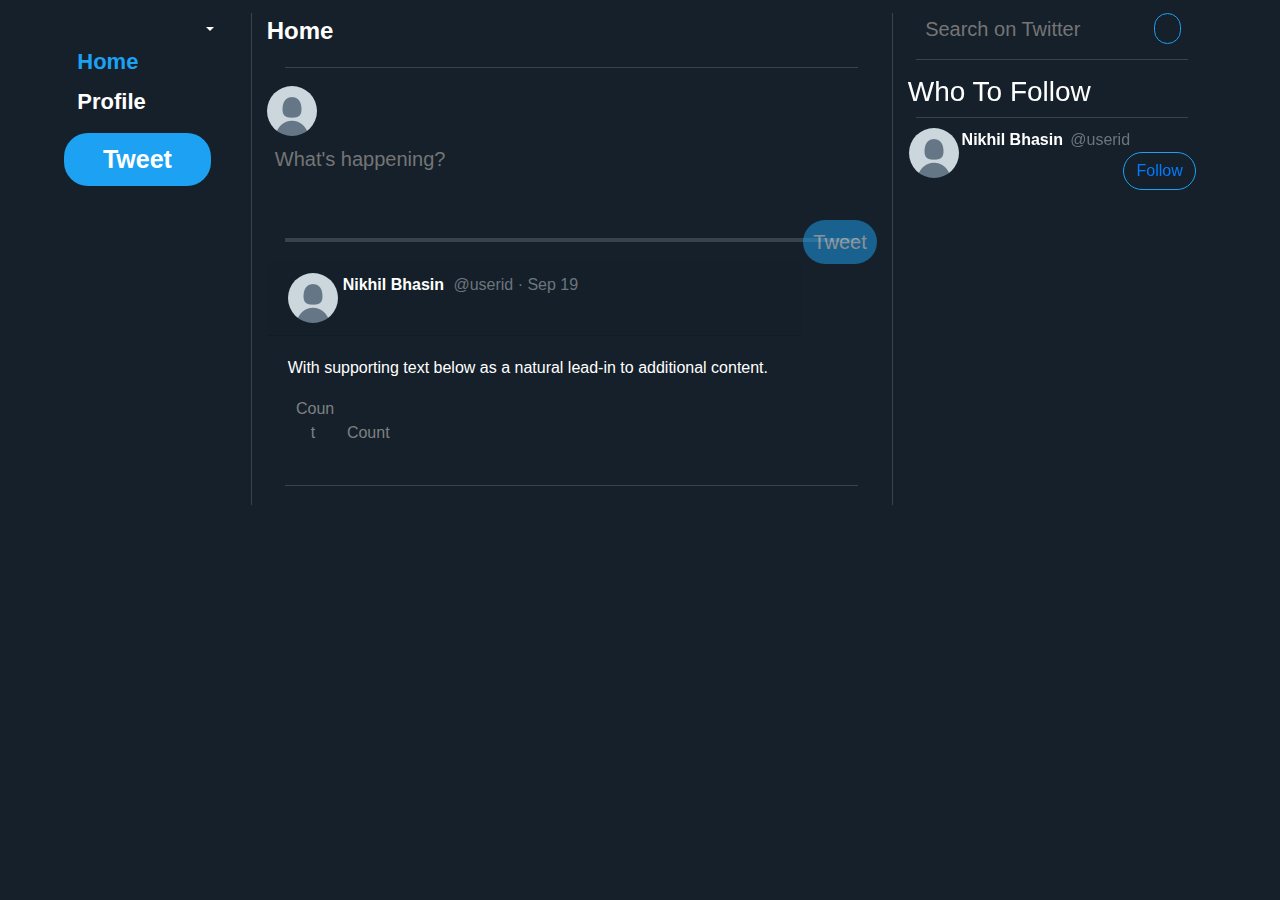
<file: index.html>
<!DOCTYPE html>
<html lang="en">
<head>
    <meta charset="UTF-8">
    <meta name="viewport" content="width=device-width, initial-scale=1.0">
    <link rel="stylesheet" href="https://use.fontawesome.com/releases/v5.14.0/css/all.css" integrity="sha384-HzLeBuhoNPvSl5KYnjx0BT+WB0QEEqLprO+NBkkk5gbc67FTaL7XIGa2w1L0Xbgc" crossorigin="anonymous">
    <link rel="stylesheet" href="https://stackpath.bootstrapcdn.com/bootstrap/4.5.2/css/bootstrap.min.css" integrity="sha384-JcKb8q3iqJ61gNV9KGb8thSsNjpSL0n8PARn9HuZOnIxN0hoP+VmmDGMN5t9UJ0Z" crossorigin="anonymous">
    <link rel="stylesheet" href="assets/css/styles.css">
    <link
    rel="stylesheet"
    href="https://cdnjs.cloudflare.com/ajax/libs/animate.css/4.1.1/animate.min.css"
  />
    <link rel="shortcut icon" href="assets/img/favicon.ico" type="image/x-icon">
    <title>  Home / Twitter </title>
</head>
<body>

    
<div class="modal fade" id="modalLoginForm" tabindex="-1" role="dialog" aria-labelledby="myModalLabel"
aria-hidden="true">
<div class="modal-dialog" role="document">
  <div class="modal-content">

    <div class="card">
        <div class="card-header">
            <button type="button" style="outline: none;" class="close" data-dismiss="modal" aria-label="Close">
                <span aria-hidden="true">  <i class="fas fa-times"></i> </span>
              </button>
            <h4 class="text-center" > Log In</h4>
        </div>
        <hr>
        <div class="card-body">

            <form action="" method="POST" >

                <input placeholder="User Name" type="text" name="userid" id="userid" class="text"  >
              <hr>
                <input placeholder="Password" type="password" name="password" id="password" class="text">
                <hr>
                <button id="submit_login" type="submit"  class="btn btn-primary btn-block "
                style=" padding:7px ;
                padding-left: 10px;
                padding-right: 10px;
                font-size: 20px;
                float: right;
                font-weight: 400;
               
                "
                    >Log In</button>

            </form>

        </div>
        

    </div>

  </div>
</div>
</div>

    <div id="box" class="container-fluid">
        <div class="row">

            

          <div class="col-md-2 col-sm-0 col-xs-0 position-static" style="
          overflow-y:hidden;
          overflow-x:hidden;
          border-right:1px solid;
          border-color:rgb(56, 68, 77) ;  "  >
           <a href="index.html">
            <i class="fab fa-twitter fa-3x low-background" 
            style="
                         margin: 10%;
                         margin-top: 0;
                         "
            ></i>

           </a>
           <div class="dropdown" style="float: right;"  >
            <button type="button" class="btn btn-secondary dropdown-toggle btn-sm " data-toggle="dropdown" aria-haspopup="true" aria-expanded="false"
        style="
        float:right;
        margin: 50%;
        margin-top: 10%;
        "
        >
        <i class="fas fa-sign-out-alt fa-2x"></i>
    </button>
        <div class="dropdown-menu">
            <!-- Dropdown menu links -->
            <a href="" style="margin: 10px;"  >  Log Out </a>
        </div>
        </div>
              
           
 

     
         
            <ul class="nav flex-column ">
                <li class="nav-item">
                   
                    <a class="nav-link active low-background hide" href="index.html"> <i class="fas fa-home" style="
                        margin: 7%;
                        "></i> 
                        Home</a>
                </li>
                <li class="nav-item">
                  <a class="nav-link low-background" href="profile.html"><i class="fas fa-user-alt" style="
                    margin: 7%;
                    
                    "  ></i>      
                    Profile</a>
                </li>
                <li class="nav-item">
                    <button type="button" class="btn btn-primary btn-lg hide " data-toggle="modal" data-target=".bd-example1-modal-md"
                    style="
                    margin: 7%;
                    "
                    >Tweet</button>


                    

<div class="modal fade bd-example1-modal-md" tabindex="-1" role="dialog" aria-labelledby="myLargeModalLabel" aria-hidden="true">
<div class="modal-dialog modal-lg">
    <div class="modal-content">
    
        <div class="card">

            <div class="card-header">
                <button type="button" style="outline: none;" class="close" data-dismiss="modal" aria-label="Close">
                    <span aria-hidden="true">  <i class="fas fa-times"></i> </span>
                    </button>
                
            <div class="card-body">
                
                
                <hr>
                <img src="assets/img/default_profile.png" alt="" style=" 
                border-radius:50px ;
                height: 50px;
                width: 50px;
                float: left;
                " >
                <form method="POST" action="">
                    <textarea
                    rows="2"
                    cols="50"
                    oninput="auto_grow_tweet(this)"
                    placeholder="What's happening?"  maxlength="250" type="text" name="tweet" id="tweet_tweet"  ></textarea>
                    
                    
                    <button id="submit_tweet" type="submit" class="btn btn-primary btn-md submit_2"
                    style=" padding:7px ;
                    padding-left: 10px;
                    padding-right: 10px;
                    font-size: 20px;
                    float: right;
                    font-weight: 400;
                    opacity: 0.5;
                    "
                        >Tweet</button>
                </form>

                
            </div>

        </div>

        


    </div>
</div>
</div>






                </li>
                
              </ul>
              
            


          </div>

          <div class="col-md-6 col-sm-6 col-xs-7" >
           <span style="font-weight: 600; font-size: 24px;"> Home </span> 
           <hr>
            <img src="assets/img/default_profile.png" alt="" style=" 
            border-radius:50px ;
            height: 50px;
            width: 50px;
            float: left;
            " >
            <form method="POST" action="">
                <textarea
                rows="2"
                cols="50"
                oninput="auto_grow(this)"
                placeholder="What's happening?"  maxlength="250" type="text" name="tweet" id="tweet"></textarea>
                
                
                <button id="submit" type="submit"  class="btn btn-primary btn-md padd"
                style=" padding:7px ;
                padding-left: 10px;
                padding-right: 10px;
                font-size: 20px;
                float: right;
                font-weight: 400;
                opacity: 0.5;
                "
                    >Tweet</button>
            </form>

           <hr style=" border: 2px solid ;
            border-color:rgb(56, 68, 77);
           " >

          <div id="tweets" >
            <div class="card">
                <div class="card-header">
                    <img src="assets/img/default_profile.png" alt="" style=" 
                    border-radius:50px ;
                    height: 50px;
                    width: 50px;
                    float: left;
                    " > 
                    <a href="" class="profile_link" style=" margin: 1%; font-weight: bold; "  >Nikhil Bhasin</a>
                    <span class=" text-muted" > @userid </span>
                    <span class=" text-muted" > &middot; Sep 19 </span>
                </div>
                <div class="card-body">
                  <p class="card-text">With supporting text below as a natural lead-in to additional content.</p>
                  
                  
                     
 
                    <button type="button"  style="border: none;" class="low-background " data-toggle="modal" data-target=".bd-example-modal-lg" > 
                        <span class="blue">
                     <span   class="comment " > <i class="far fa-comment"></i> 
                     </span>  <span class="greyish">  Count </span>
                    </span>
                    </button>

                        <div class="modal fade bd-example-modal-lg" tabindex="-1" role="dialog" aria-labelledby="myLargeModalLabel" aria-hidden="true">
                        <div class="modal-dialog modal-lg">
                            <div class="modal-content">
                            
                                <div class="card">

                                    <div class="card-header">
                                        <button type="button" style="outline: none;" class="close" data-dismiss="modal" aria-label="Close">
                                            <span aria-hidden="true">  <i class="fas fa-times"></i> </span>
                                          </button>
                                        <img src="assets/img/default_profile.png" alt="" style=" 
                                        border-radius:50px ;
                                        height: 50px;
                                        width: 50px;
                                        float: left;
                                        " > 
                                        <a href="" class="profile_link" style=" margin: 1%; font-weight: bold; "  >Nikhil Bhasin</a>
                                        <span class=" text-muted" > @userid </span>
                                        <span class=" text-muted" > &middot; Sep 19 </span>
                                    </div>
                                    <div class="card-body">
                                        
                                        <p class="card-text">With supporting text below as a natural lead-in to additional content.</p>
                                        <hr>
                                        <img src="assets/img/default_profile.png" alt="" style=" 
                                            border-radius:50px ;
                                            height: 50px;
                                            width: 50px;
                                            float: left;
                                            " >
                                            <form method="POST" action="">
                                                <textarea
                                                rows="2"
                                                cols="50"
                                                oninput="auto_grow_reply(this)"
                                                placeholder="Tweet your reply"  maxlength="250" type="text" name="reply" id="reply"></textarea>
                                                
                                                
                                                <button id="submit_reply" type="submit"  class="btn btn-primary btn-md "
                                                style=" padding:7px ;
                                                padding-left: 10px;
                                                padding-right: 10px;
                                                font-size: 20px;
                                                float: right;
                                                font-weight: 400;
                                                opacity: 0.5;
                                                "
                                                    >Reply</button>
                                            </form>

                                        
                                    </div>

                                </div>
                    
                                


                            </div>
                        </div>
                        </div>



                    
                  
                  <span class="red" >
                    <span class="heart"> <i class="fas fa-heart "></i> </span>
                  <span class="greyish2">  Count </span>

                  </span>
                </div>
              </div>      
              <hr>
             
        </div>



          </div>


          <div class="col-md-3 col-sm-4 col-xs-4 position-sticky" style="
          border-left:1px solid;
          border-color:rgb(56, 68, 77) ;  " >
           
          <!-- Search form -->
<form  method="GET" action="search.html" class="form-inline d-flex justify-content-center md-form form-sm mt-0">
    
    <input placeholder="Search on Twitter" type="text" name="query" id="query" class="query" autofocus=false autocomplete="off" >
     <button type="submit" class="btn btn-sm btn-outline-primary"  ><i class="fas fa-search" aria-hidden="true"></i></button>
  </form>
  
  <hr style="margin-top: 5%; margin-bottom: 5%;" >
  

        <div id="followers_section" class="hide" >

            <h3>Who To Follow</h3>
            <hr>
            <div class="card">
                <div class="body">
                    <img src="assets/img/default_profile.png" alt="" style=" 
                    border-radius:50px ;
                    height: 50px;
                    width: 50px;
                    float: left;
                    " > 
                    <a href="" class="profile_link" style=" margin: 1%; font-weight: bold; display: inline; "  >Nikhil Bhasin</a>
                    <span class=" text-muted" > @userid </span>
                    <button class="btn btn-outline-primary add_color "   >Follow</button>


                </div>
            </div>
            

        </div>



          </div>
        </div>
      </div>



    <script src="https://code.jquery.com/jquery-3.5.1.slim.min.js" integrity="sha384-DfXdz2htPH0lsSSs5nCTpuj/zy4C+OGpamoFVy38MVBnE+IbbVYUew+OrCXaRkfj" crossorigin="anonymous"></script>
    <script src="https://cdn.jsdelivr.net/npm/popper.js@1.16.1/dist/umd/popper.min.js" integrity="sha384-9/reFTGAW83EW2RDu2S0VKaIzap3H66lZH81PoYlFhbGU+6BZp6G7niu735Sk7lN" crossorigin="anonymous"></script>
    <script src="https://stackpath.bootstrapcdn.com/bootstrap/4.5.2/js/bootstrap.min.js" integrity="sha384-B4gt1jrGC7Jh4AgTPSdUtOBvfO8shuf57BaghqFfPlYxofvL8/KUEfYiJOMMV+rV" crossorigin="anonymous"></script>
    <script src="assets/js/index.js"></script>
</body>
</html>
</file>
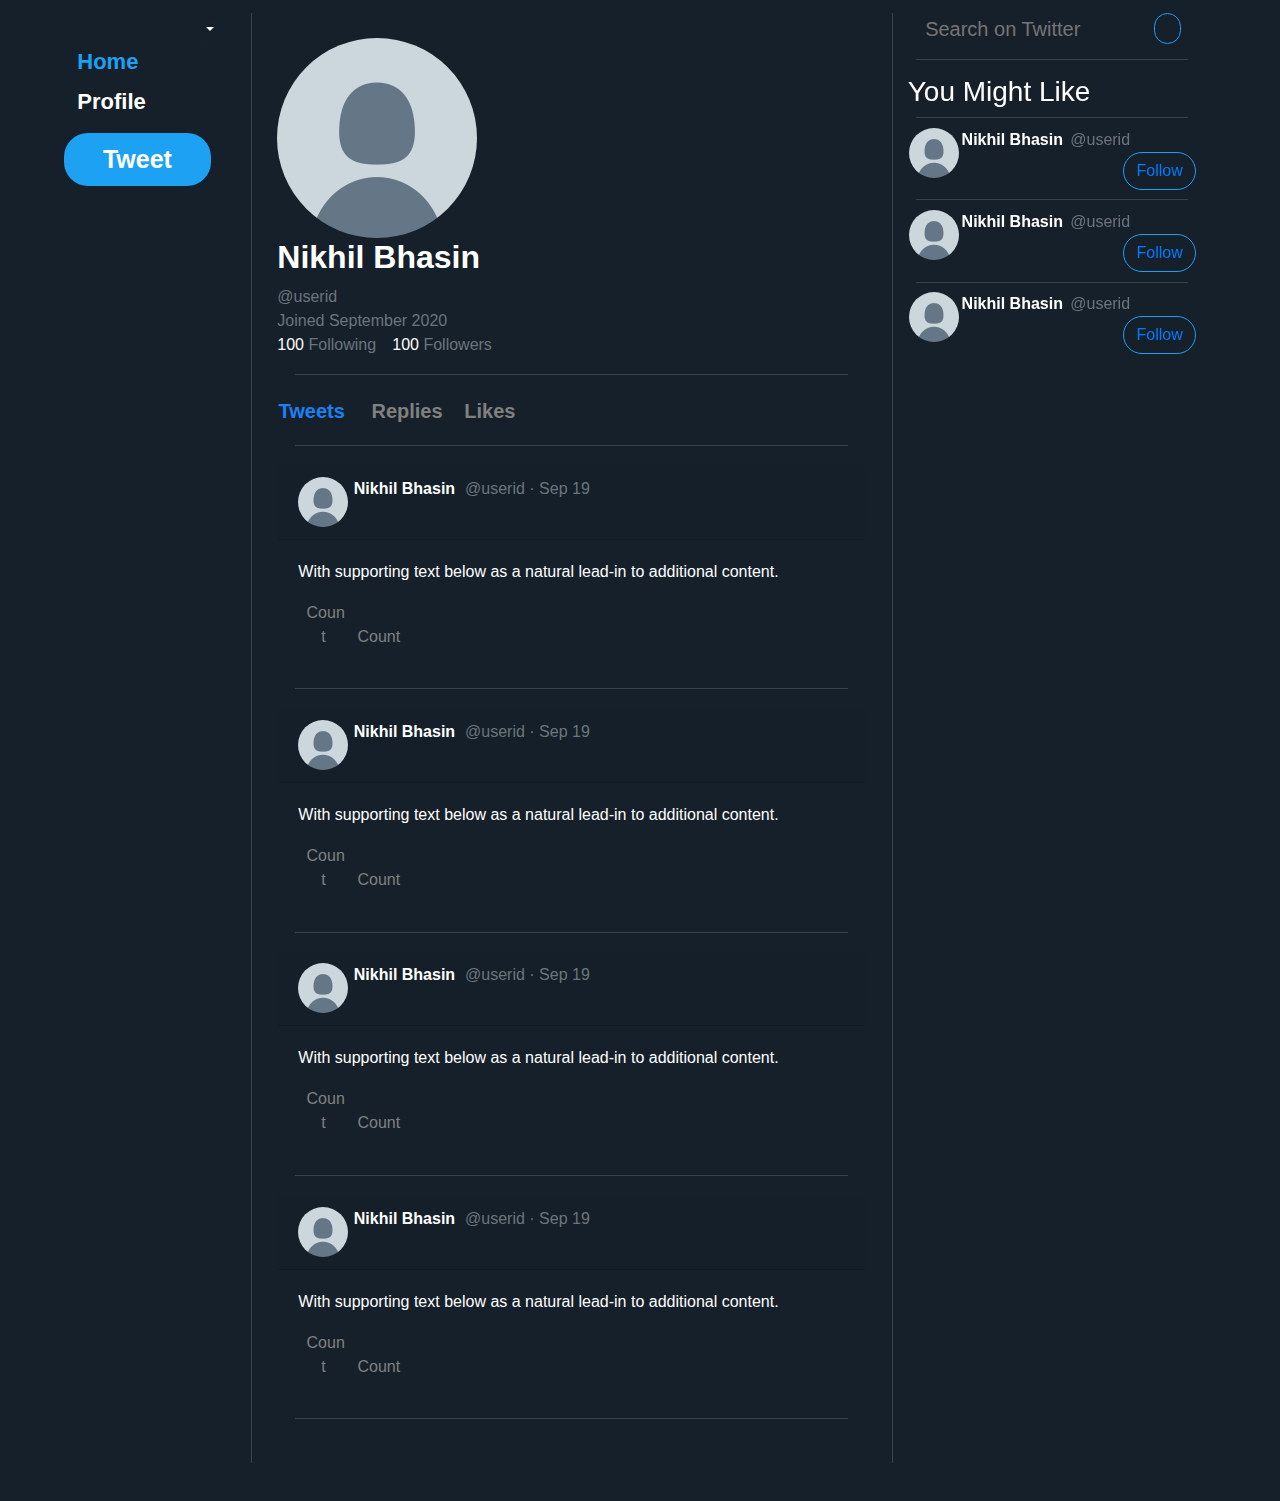
<file: profile.html>
<!DOCTYPE html>
<html lang="en">

<head>
	<meta charset="UTF-8">
	<meta name="viewport" content="width=device-width, initial-scale=1.0">
	<link rel="stylesheet" href="https://use.fontawesome.com/releases/v5.14.0/css/all.css" integrity="sha384-HzLeBuhoNPvSl5KYnjx0BT+WB0QEEqLprO+NBkkk5gbc67FTaL7XIGa2w1L0Xbgc" crossorigin="anonymous">
	<link rel="stylesheet" href="https://stackpath.bootstrapcdn.com/bootstrap/4.5.2/css/bootstrap.min.css" integrity="sha384-JcKb8q3iqJ61gNV9KGb8thSsNjpSL0n8PARn9HuZOnIxN0hoP+VmmDGMN5t9UJ0Z" crossorigin="anonymous">
	<link rel="stylesheet" href="assets/css/styles.css">
	<link rel="stylesheet" href="https://cdnjs.cloudflare.com/ajax/libs/animate.css/4.1.1/animate.min.css" />
	<link rel="shortcut icon" href="assets/img/favicon.ico" type="image/x-icon">
	<title> Profile / Twitter </title>
</head>

<body>
	<div id="box" class="container-fluid">
		<div class="row">
			<div class="col-md-2 col-sm-0 col-xs-0 position-static" style="
          overflow-y:hidden;
          overflow-x:hidden;
          border-right:1px solid;
          border-color:rgb(56, 68, 77) ;  "  >
           <a href="index.html">
            <i class="fab fa-twitter fa-3x low-background" 
            style="
                         margin: 10%;
                         margin-top: 0;
                         "
            ></i>

           </a>
           <div class="dropdown" style="float: right;"  >
            <button type="button" class="btn btn-secondary dropdown-toggle btn-sm " data-toggle="dropdown" aria-haspopup="true" aria-expanded="false"
        style="
        float:right;
        margin: 50%;
        margin-top: 10%;
        "
        >
        <i class="fas fa-sign-out-alt fa-2x"></i>
    </button>
        <div class="dropdown-menu">
            <!-- Dropdown menu links -->
            <a href="" style="margin: 10px;"  >  Log Out </a>
        </div>
        </div>
              
           
 

     
         
            <ul class="nav flex-column ">
                <li class="nav-item">
                   
                    <a class="nav-link active low-background hide" href="index.html"> <i class="fas fa-home" style="
                        margin: 7%;
                        "></i> 
                        Home</a>
                </li>
                <li class="nav-item">
                  <a class="nav-link low-background" href="profile.html"><i class="fas fa-user-alt" style="
                    margin: 7%;
                    
                    "  ></i>      
                    Profile</a>
                </li>
                <li class="nav-item">
                    <button type="button" class="btn btn-primary btn-lg hide " data-toggle="modal" data-target=".bd-example1-modal-md"
                    style="
                    margin: 7%;
                    "
                    >Tweet</button>


                    

<div class="modal fade bd-example1-modal-md" tabindex="-1" role="dialog" aria-labelledby="myLargeModalLabel" aria-hidden="true">
<div class="modal-dialog modal-lg">
    <div class="modal-content">
    
        <div class="card">

            <div class="card-header">
                <button type="button" style="outline: none;" class="close" data-dismiss="modal" aria-label="Close">
                    <span aria-hidden="true">  <i class="fas fa-times"></i> </span>
                    </button>
                
            <div class="card-body">
                
                
                <hr>
                <img src="assets/img/default_profile.png" alt="" style=" 
                border-radius:50px ;
                height: 50px;
                width: 50px;
                float: left;
                " >
                <form method="POST" action="">
                    <textarea
                    rows="2"
                    cols="50"
                    oninput="auto_grow_tweet(this)"
                    placeholder="What's happening?"  maxlength="250" type="text" name="tweet" id="tweet_tweet"  ></textarea>
                    
                    
                    <button id="submit_tweet" type="submit" class="btn btn-primary btn-md submit_2"
                    style=" padding:7px ;
                    padding-left: 10px;
                    padding-right: 10px;
                    font-size: 20px;
                    float: right;
                    font-weight: 400;
                    opacity: 0.5;
                    "
                        >Tweet</button>
                </form>

                
            </div>

        </div>

        


    </div>
</div>
</div>






                </li>
                
              </ul>
              
            


		  </div>
		  

		  <div class="col-md-6 col-sm-6 col-xs-7" style="padding: 2%;"> <img src="assets/img/default_profile.png" alt="" style=" 
			border-radius:200px ;
			height: 200px;
			width: 200px;
			">
		<br>
		<h2 style="font-weight: bold; ">Nikhil Bhasin</h2> <span class=" text-muted"> @userid </span>
		<br> <span class=" text-muted">
				<i class="fas fa-calendar-alt"></i>
				Joined September 2020
			</span>
		<br> <span> 100 </span> <span class="text-muted" style="margin-right: 2%;">Following</span> <span> 100 </span> <span class="text-muted">Followers</span>
		<hr>
		<ul class="nav">
			<div class="row">
				<div class="col-md-4">
					<li class="nav-item"> <a class="nav-link active" style="font-size: 20px; color: rgb(29, 128, 242);" href="#">Tweets</a> </li>
				</div>
				<div class="col-md-4">
					<li class="nav-item"> <a class="nav-link" style="font-size: 20px; color:gray;" href="#">Replies</a> </li>
				</div>
				<div class="col-md-4">
					<li class="nav-item"> <a class="nav-link" style="font-size: 20px; color:gray;" href="#">Likes</a> </li>
				</div>
			</div>
		</ul>
		<hr>
		<div class="card">
			<div class="card-header"> <img src="assets/img/default_profile.png" alt="" style=" 
		border-radius:50px ;
		height: 50px;
		width: 50px;
		float: left;
		"> <a href="" class="profile_link" style=" margin: 1%; font-weight: bold; ">Nikhil Bhasin</a> <span class=" text-muted"> @userid </span> <span class=" text-muted"> &middot; Sep 19 </span> </div>
			<div class="card-body">
				<p class="card-text">With supporting text below as a natural lead-in to additional content.</p>
				<button type="button" style="border: none;" class="low-background " data-toggle="modal" data-target=".bd-example-modal-lg"> <span class="blue">
		<span   class="comment " > <i class="far fa-comment"></i> 
		</span> <span class="greyish">  Count </span> </span>
				</button>
				<div class="modal fade bd-example-modal-lg" tabindex="-1" role="dialog" aria-labelledby="myLargeModalLabel" aria-hidden="true">
					<div class="modal-dialog modal-lg">
						<div class="modal-content">
							<div class="card">
								<div class="card-header">
									<button type="button" style="outline: none;" class="close" data-dismiss="modal" aria-label="Close"> <span aria-hidden="true">  <i class="fas fa-times"></i> </span> </button> <img src="assets/img/default_profile.png" alt="" style=" 
					border-radius:50px ;
					height: 50px;
					width: 50px;
					float: left;
					"> <a href="" class="profile_link" style=" margin: 1%; font-weight: bold; ">Nikhil Bhasin</a> <span class=" text-muted"> @userid </span> <span class=" text-muted"> &middot; Sep 19 </span> </div>
								<div class="card-body">
									<p class="card-text">With supporting text below as a natural lead-in to additional content.</p>
									<hr> <img src="assets/img/default_profile.png" alt="" style=" 
						border-radius:50px ;
						height: 50px;
						width: 50px;
						float: left;
						">
									<form method="POST" action="">
										<textarea rows="2" cols="50" oninput="auto_grow_reply(this)" placeholder="Tweet your reply" maxlength="250" type="text" name="reply" id="reply"></textarea>
										<button id="submit_reply" type="submit" class="btn btn-primary btn-md " style=" padding:7px ;
							padding-left: 10px;
							padding-right: 10px;
							font-size: 20px;
							float: right;
							font-weight: 400;
							opacity: 0.5;
							">Reply</button>
									</form>
								</div>
							</div>
						</div>
					</div>
				</div> <span class="red">
		<span class="heart"> <i class="fas fa-heart "></i> </span> <span class="greyish2">  Count </span> </span>
			</div>
		</div>
		<hr>
		<div class="card">
			<div class="card-header"> <img src="assets/img/default_profile.png" alt="" style=" 
		border-radius:50px ;
		height: 50px;
		width: 50px;
		float: left;
		"> <a href="" class="profile_link" style=" margin: 1%; font-weight: bold; ">Nikhil Bhasin</a> <span class=" text-muted"> @userid </span> <span class=" text-muted"> &middot; Sep 19 </span> </div>
			<div class="card-body">
				<p class="card-text">With supporting text below as a natural lead-in to additional content.</p>
				<button type="button" style="border: none;" class="low-background " data-toggle="modal" data-target=".bd-example-modal-lg"> <span class="blue">
		<span   class="comment " > <i class="far fa-comment"></i> 
		</span> <span class="greyish">  Count </span> </span>
				</button>
				<div class="modal fade bd-example-modal-lg" tabindex="-1" role="dialog" aria-labelledby="myLargeModalLabel" aria-hidden="true">
					<div class="modal-dialog modal-lg">
						<div class="modal-content">
							<div class="card">
								<div class="card-header">
									<button type="button" style="outline: none;" class="close" data-dismiss="modal" aria-label="Close"> <span aria-hidden="true">  <i class="fas fa-times"></i> </span> </button> <img src="assets/img/default_profile.png" alt="" style=" 
					border-radius:50px ;
					height: 50px;
					width: 50px;
					float: left;
					"> <a href="" class="profile_link" style=" margin: 1%; font-weight: bold; ">Nikhil Bhasin</a> <span class=" text-muted"> @userid </span> <span class=" text-muted"> &middot; Sep 19 </span> </div>
								<div class="card-body">
									<p class="card-text">With supporting text below as a natural lead-in to additional content.</p>
									<hr> <img src="assets/img/default_profile.png" alt="" style=" 
						border-radius:50px ;
						height: 50px;
						width: 50px;
						float: left;
						">
									<form method="POST" action="">
										<textarea rows="2" cols="50" oninput="auto_grow_reply(this)" placeholder="Tweet your reply" maxlength="250" type="text" name="reply" id="reply"></textarea>
										<button id="submit_reply" type="submit" class="btn btn-primary btn-md " style=" padding:7px ;
							padding-left: 10px;
							padding-right: 10px;
							font-size: 20px;
							float: right;
							font-weight: 400;
							opacity: 0.5;
							">Reply</button>
									</form>
								</div>
							</div>
						</div>
					</div>
				</div> <span class="red">
		<span class="heart"> <i class="fas fa-heart "></i> </span> <span class="greyish2">  Count </span> </span>
			</div>
		</div>
		<hr>
		<div class="card">
			<div class="card-header"> <img src="assets/img/default_profile.png" alt="" style=" 
		border-radius:50px ;
		height: 50px;
		width: 50px;
		float: left;
		"> <a href="" class="profile_link" style=" margin: 1%; font-weight: bold; ">Nikhil Bhasin</a> <span class=" text-muted"> @userid </span> <span class=" text-muted"> &middot; Sep 19 </span> </div>
			<div class="card-body">
				<p class="card-text">With supporting text below as a natural lead-in to additional content.</p>
				<button type="button" style="border: none;" class="low-background " data-toggle="modal" data-target=".bd-example-modal-lg"> <span class="blue">
		<span   class="comment " > <i class="far fa-comment"></i> 
		</span> <span class="greyish">  Count </span> </span>
				</button>
				<div class="modal fade bd-example-modal-lg" tabindex="-1" role="dialog" aria-labelledby="myLargeModalLabel" aria-hidden="true">
					<div class="modal-dialog modal-lg">
						<div class="modal-content">
							<div class="card">
								<div class="card-header">
									<button type="button" style="outline: none;" class="close" data-dismiss="modal" aria-label="Close"> <span aria-hidden="true">  <i class="fas fa-times"></i> </span> </button> <img src="assets/img/default_profile.png" alt="" style=" 
					border-radius:50px ;
					height: 50px;
					width: 50px;
					float: left;
					"> <a href="" class="profile_link" style=" margin: 1%; font-weight: bold; ">Nikhil Bhasin</a> <span class=" text-muted"> @userid </span> <span class=" text-muted"> &middot; Sep 19 </span> </div>
								<div class="card-body">
									<p class="card-text">With supporting text below as a natural lead-in to additional content.</p>
									<hr> <img src="assets/img/default_profile.png" alt="" style=" 
						border-radius:50px ;
						height: 50px;
						width: 50px;
						float: left;
						">
									<form method="POST" action="">
										<textarea rows="2" cols="50" oninput="auto_grow_reply(this)" placeholder="Tweet your reply" maxlength="250" type="text" name="reply" id="reply"></textarea>
										<button id="submit_reply" type="submit" class="btn btn-primary btn-md " style=" padding:7px ;
							padding-left: 10px;
							padding-right: 10px;
							font-size: 20px;
							float: right;
							font-weight: 400;
							opacity: 0.5;
							">Reply</button>
									</form>
								</div>
							</div>
						</div>
					</div>
				</div> <span class="red">
		<span class="heart"> <i class="fas fa-heart "></i> </span> <span class="greyish2">  Count </span> </span>
			</div>
		</div>
		<hr>
		<div class="card">
			<div class="card-header"> <img src="assets/img/default_profile.png" alt="" style=" 
		border-radius:50px ;
		height: 50px;
		width: 50px;
		float: left;
		"> <a href="" class="profile_link" style=" margin: 1%; font-weight: bold; ">Nikhil Bhasin</a> <span class=" text-muted"> @userid </span> <span class=" text-muted"> &middot; Sep 19 </span> </div>
			<div class="card-body">
				<p class="card-text">With supporting text below as a natural lead-in to additional content.</p>
				<button type="button" style="border: none;" class="low-background " data-toggle="modal" data-target=".bd-example-modal-lg"> <span class="blue">
		<span   class="comment " > <i class="far fa-comment"></i> 
		</span> <span class="greyish">  Count </span> </span>
				</button>
				<div class="modal fade bd-example-modal-lg" tabindex="-1" role="dialog" aria-labelledby="myLargeModalLabel" aria-hidden="true">
					<div class="modal-dialog modal-lg">
						<div class="modal-content">
							<div class="card">
								<div class="card-header">
									<button type="button" style="outline: none;" class="close" data-dismiss="modal" aria-label="Close"> <span aria-hidden="true">  <i class="fas fa-times"></i> </span> </button> <img src="assets/img/default_profile.png" alt="" style=" 
					border-radius:50px ;
					height: 50px;
					width: 50px;
					float: left;
					"> <a href="" class="profile_link" style=" margin: 1%; font-weight: bold; ">Nikhil Bhasin</a> <span class=" text-muted"> @userid </span> <span class=" text-muted"> &middot; Sep 19 </span> </div>
								<div class="card-body">
									<p class="card-text">With supporting text below as a natural lead-in to additional content.</p>
									<hr> <img src="assets/img/default_profile.png" alt="" style=" 
						border-radius:50px ;
						height: 50px;
						width: 50px;
						float: left;
						">
									<form method="POST" action="">
										<textarea rows="2" cols="50" oninput="auto_grow_reply(this)" placeholder="Tweet your reply" maxlength="250" type="text" name="reply" id="reply"></textarea>
										<button id="submit_reply" type="submit" class="btn btn-primary btn-md " style=" padding:7px ;
							padding-left: 10px;
							padding-right: 10px;
							font-size: 20px;
							float: right;
							font-weight: 400;
							opacity: 0.5;
							">Reply</button>
									</form>
								</div>
							</div>
						</div>
					</div>
				</div> <span class="red">
		<span class="heart"> <i class="fas fa-heart "></i> </span> <span class="greyish2">  Count </span> </span>
			</div>
		</div>
		<hr>
		
		</div>
		











			<div class="col-md-3 col-sm-4 col-xs-4 position-sticky" style="
          border-left:1px solid;
          border-color:rgb(56, 68, 77) ;  ">
				<!-- Search form -->
				<form method="GET" class="form-inline d-flex justify-content-center md-form form-sm mt-0">
					<input placeholder="Search on Twitter" type="text" name="query" id="query" class="query" autofocus=false autocomplete="off">
					<button type="submit" class="btn btn-sm btn-outline-primary"><i class="fas fa-search" aria-hidden="true"></i></button>
				</form>
				<hr style="margin-top: 5%; margin-bottom: 5%;">
				<div id="followers_section">
					<h3>You Might Like</h3>
					<hr>
					<div class="card">
						<div class="body"> <img src="assets/img/default_profile.png" alt="" style=" 
                    border-radius:50px ;
                    height: 50px;
                    width: 50px;
                    float: left;
                    "> <a href="" class="profile_link" style=" margin: 1%; font-weight: bold; display: inline; ">Nikhil Bhasin</a> <span class=" text-muted"> @userid </span>
							<button class="btn btn-outline-primary">Follow</button>
						</div>
					</div>
					<hr>
					<div class="card">
						<div class="body"> <img src="assets/img/default_profile.png" alt="" style=" 
                    border-radius:50px ;
                    height: 50px;
                    width: 50px;
                    float: left;
                    "> <a href="" class="profile_link" style=" margin: 1%; font-weight: bold; display: inline; ">Nikhil Bhasin</a> <span class=" text-muted"> @userid </span>
							<button class="btn btn-outline-primary">Follow</button>
						</div>
					</div>
					<hr>
					<div class="card">
						<div class="body"> <img src="assets/img/default_profile.png" alt="" style=" 
                    border-radius:50px ;
                    height: 50px;
                    width: 50px;
                    float: left;
                    "> <a href="" class="profile_link" style=" margin: 1%; font-weight: bold; display: inline; ">Nikhil Bhasin</a> <span class=" text-muted"> @userid </span>
							<button class="btn btn-outline-primary">Follow</button>
						</div>
					</div>
				</div>
			</div>
		</div>
	</div>
	<script src="https://code.jquery.com/jquery-3.5.1.slim.min.js" integrity="sha384-DfXdz2htPH0lsSSs5nCTpuj/zy4C+OGpamoFVy38MVBnE+IbbVYUew+OrCXaRkfj" crossorigin="anonymous"></script>
	<script src="https://cdn.jsdelivr.net/npm/popper.js@1.16.1/dist/umd/popper.min.js" integrity="sha384-9/reFTGAW83EW2RDu2S0VKaIzap3H66lZH81PoYlFhbGU+6BZp6G7niu735Sk7lN" crossorigin="anonymous"></script>
	<script src="https://stackpath.bootstrapcdn.com/bootstrap/4.5.2/js/bootstrap.min.js" integrity="sha384-B4gt1jrGC7Jh4AgTPSdUtOBvfO8shuf57BaghqFfPlYxofvL8/KUEfYiJOMMV+rV" crossorigin="anonymous"></script>
	<script src="assets/js/index.js"></script>
</body>

</html>
</file>
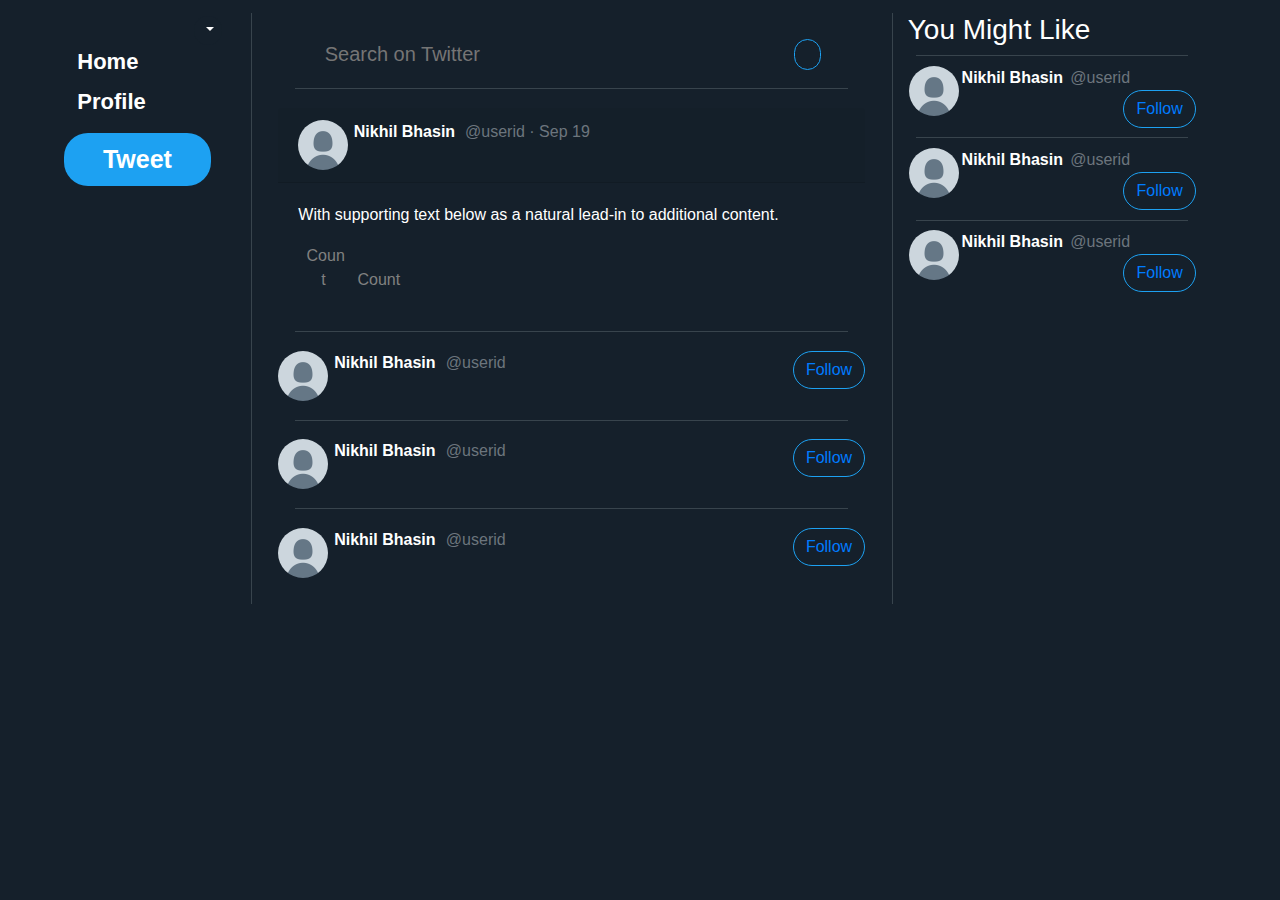
<file: search.html>
<!DOCTYPE html>
<html lang="en">

<head>
	<meta charset="UTF-8">
	<meta name="viewport" content="width=device-width, initial-scale=1.0">
	<link rel="stylesheet" href="https://use.fontawesome.com/releases/v5.14.0/css/all.css" integrity="sha384-HzLeBuhoNPvSl5KYnjx0BT+WB0QEEqLprO+NBkkk5gbc67FTaL7XIGa2w1L0Xbgc" crossorigin="anonymous">
	<link rel="stylesheet" href="https://stackpath.bootstrapcdn.com/bootstrap/4.5.2/css/bootstrap.min.css" integrity="sha384-JcKb8q3iqJ61gNV9KGb8thSsNjpSL0n8PARn9HuZOnIxN0hoP+VmmDGMN5t9UJ0Z" crossorigin="anonymous">
	<link rel="stylesheet" href="assets/css/styles.css">
	<link rel="stylesheet" href="https://cdnjs.cloudflare.com/ajax/libs/animate.css/4.1.1/animate.min.css" />
	<link rel="shortcut icon" href="assets/img/favicon.ico" type="image/x-icon">
	<title> Search / Twitter </title>
</head>

<body>
	<div id="box" class="container-fluid">
		<div class="row">
			<div class="col-md-2 col-sm-2 col-xs-1 position-static" style="
          overflow-y:hidden;
          overflow-x:hidden;
          border-right:1px solid;
          border-color:rgb(56, 68, 77) ;  ">
				<a href="#box"> <i class="fab fa-twitter fa-3x low-background" style="
                         margin: 10%;
                         margin-top: 0;
                         "></i> </a>
				<div class="dropdown" style="float: right;">
					<button type="button" class="btn btn-secondary dropdown-toggle btn-sm " data-toggle="dropdown" aria-haspopup="true" aria-expanded="false" style="
        float:right;
        margin: 50%;
        margin-top: 10%;
        "> <i class="fas fa-sign-out-alt fa-2x"></i> </button>
					<div class="dropdown-menu">
						<!-- Dropdown menu links --><a href="" style="margin: 10px;">  Log Out </a> </div>
				</div>
				<ul class="nav flex-column ">
					<li class="nav-item">
						<a href="index.html" class="nav-link  low-background" href="#"> <i class="fas fa-home" style="
                        margin: 7%;
                        "></i> Home</a>
					</li>
					<li class="nav-item"> <a href="profile.html" class="nav-link  low-background" href="#"><i class="fas fa-user-alt" style="
                    margin: 7%;
                    
                    "  ></i>      
                    Profile</a> </li>
					<li class="nav-item">
						<button type="button" class="btn btn-primary btn-lg" style="
                    margin: 7%;
                    ">Tweet</button>
					</li>
				</ul>
			</div>
            <div class="col-md-6 col-sm-6 col-xs-7" style="padding: 2%;">
                <form method="GET" class="form-inline d-flex justify-content-center md-form form-sm mt-0">
					<input placeholder="Search on Twitter" type="text" name="query" id="query" class="query" autofocus=false autocomplete="off">
					<button type="submit" class="btn btn-sm btn-outline-primary"><i class="fas fa-search" aria-hidden="true"></i></button>
                </form>
                <!-- Results -->
                <hr>
                <div class="card">
                    <div class="card-header">
                        <img src="assets/img/default_profile.png" alt="" style=" 
                        border-radius:50px ;
                        height: 50px;
                        width: 50px;
                        float: left;
                        " > 
                        <a href="" class="profile_link" style=" margin: 1%; font-weight: bold; "  >Nikhil Bhasin</a>
                        <span class=" text-muted" > @userid </span>
                        <span class=" text-muted" > &middot; Sep 19 </span>
                    </div>
                    <div class="card-body">
                      <p class="card-text">With supporting text below as a natural lead-in to additional content.</p>
                      
                      
                         
     
                        <button type="button"  style="border: none;" class="low-background " data-toggle="modal" data-target=".bd-example-modal-lg" > 
                            <span class="blue">
                         <span   class="comment " > <i class="far fa-comment"></i> 
                         </span>  <span class="greyish">  Count </span>
                        </span>
                        </button>
    
                            <div class="modal fade bd-example-modal-lg" tabindex="-1" role="dialog" aria-labelledby="myLargeModalLabel" aria-hidden="true">
                            <div class="modal-dialog modal-lg">
                                <div class="modal-content">
                                
                                    <div class="card">
    
                                        <div class="card-header">
                                            <button type="button" style="outline: none;" class="close" data-dismiss="modal" aria-label="Close">
                                                <span aria-hidden="true">  <i class="fas fa-times"></i> </span>
                                              </button>
                                            <img src="assets/img/default_profile.png" alt="" style=" 
                                            border-radius:50px ;
                                            height: 50px;
                                            width: 50px;
                                            float: left;
                                            " > 
                                            <a href="" class="profile_link" style=" margin: 1%; font-weight: bold; "  >Nikhil Bhasin</a>
                                            <span class=" text-muted" > @userid </span>
                                            <span class=" text-muted" > &middot; Sep 19 </span>
                                        </div>
                                        <div class="card-body">
                                            
                                            <p class="card-text">With supporting text below as a natural lead-in to additional content.</p>
                                            <hr>
                                            <img src="assets/img/default_profile.png" alt="" style=" 
                                                border-radius:50px ;
                                                height: 50px;
                                                width: 50px;
                                                float: left;
                                                " >
                                                <form method="POST" action="">
                                                    <textarea
                                                    rows="2"
                                                    cols="50"
                                                    oninput="auto_grow_reply(this)"
                                                    placeholder="Tweet your reply"  maxlength="250" type="text" name="reply" id="reply"></textarea>
                                                    
                                                    
                                                    <button id="submit_reply" type="submit"  class="btn btn-primary btn-md "
                                                    style=" padding:7px ;
                                                    padding-left: 10px;
                                                    padding-right: 10px;
                                                    font-size: 20px;
                                                    float: right;
                                                    font-weight: 400;
                                                    opacity: 0.5;
                                                    "
                                                        >Reply</button>
                                                </form>
    
                                            
                                        </div>
    
                                    </div>
                        
                                    
    
    
                                </div>
                            </div>
                            </div>
    
    
    
                        
                      
                      <span class="red" >
                        <span class="heart"> <i class="fas fa-heart "></i> </span>
                      <span class="greyish2">  Count </span>
    
                      </span>
                    </div>
                  </div>
                
                <hr>
                <div class="card">
                    <div class="body">
                        <img src="assets/img/default_profile.png" alt="" style=" 
                        border-radius:50px ;
                        height: 50px;
                        width: 50px;
                        float: left;
                        " > 
                        <a href="" class="profile_link" style=" margin: 1%; font-weight: bold; display: inline; "  >Nikhil Bhasin</a>
                        <span class=" text-muted" > @userid </span>
                        <button class="btn btn-outline-primary" >Follow</button>
    
    
                    </div>
                </div>
                <hr>
                <div class="card">
                    <div class="body">
                        <img src="assets/img/default_profile.png" alt="" style=" 
                        border-radius:50px ;
                        height: 50px;
                        width: 50px;
                        float: left;
                        " > 
                        <a href="" class="profile_link" style=" margin: 1%; font-weight: bold; display: inline; "  >Nikhil Bhasin</a>
                        <span class=" text-muted" > @userid </span>
                        <button class="btn btn-outline-primary" >Follow</button>
    
    
                    </div>
                </div>
                <hr>
                <div class="card">
                    <div class="body">
                        <img src="assets/img/default_profile.png" alt="" style=" 
                        border-radius:50px ;
                        height: 50px;
                        width: 50px;
                        float: left;
                        " > 
                        <a href="" class="profile_link" style=" margin: 1%; font-weight: bold; display: inline; "  >Nikhil Bhasin</a>
                        <span class=" text-muted" > @userid </span>
                        <button class="btn btn-outline-primary" >Follow</button>
    
    
                    </div>
                </div>

                
                

            </div>
			<div class="col-md-3 col-sm-4 col-xs-4 position-sticky" style="
          border-left:1px solid;
          border-color:rgb(56, 68, 77) ;  ">
				
				<div id="followers_section">
					<h3>You Might Like</h3>
					<hr>
					<div class="card">
						<div class="body"> <img src="assets/img/default_profile.png" alt="" style=" 
                    border-radius:50px ;
                    height: 50px;
                    width: 50px;
                    float: left;
                    "> <a href="" class="profile_link" style=" margin: 1%; font-weight: bold; display: inline; ">Nikhil Bhasin</a> <span class=" text-muted"> @userid </span>
							<button class="btn btn-outline-primary">Follow</button>
						</div>
					</div>
					<hr>
					<div class="card">
						<div class="body"> <img src="assets/img/default_profile.png" alt="" style=" 
                    border-radius:50px ;
                    height: 50px;
                    width: 50px;
                    float: left;
                    "> <a href="" class="profile_link" style=" margin: 1%; font-weight: bold; display: inline; ">Nikhil Bhasin</a> <span class=" text-muted"> @userid </span>
							<button class="btn btn-outline-primary">Follow</button>
						</div>
					</div>
					<hr>
					<div class="card">
						<div class="body"> <img src="assets/img/default_profile.png" alt="" style=" 
                    border-radius:50px ;
                    height: 50px;
                    width: 50px;
                    float: left;
                    "> <a href="" class="profile_link" style=" margin: 1%; font-weight: bold; display: inline; ">Nikhil Bhasin</a> <span class=" text-muted"> @userid </span>
							<button class="btn btn-outline-primary">Follow</button>
						</div>
					</div>
				</div>
			</div>
		</div>
	</div>
	<script src="https://code.jquery.com/jquery-3.5.1.slim.min.js" integrity="sha384-DfXdz2htPH0lsSSs5nCTpuj/zy4C+OGpamoFVy38MVBnE+IbbVYUew+OrCXaRkfj" crossorigin="anonymous"></script>
	<script src="https://cdn.jsdelivr.net/npm/popper.js@1.16.1/dist/umd/popper.min.js" integrity="sha384-9/reFTGAW83EW2RDu2S0VKaIzap3H66lZH81PoYlFhbGU+6BZp6G7niu735Sk7lN" crossorigin="anonymous"></script>
	<script src="https://stackpath.bootstrapcdn.com/bootstrap/4.5.2/js/bootstrap.min.js" integrity="sha384-B4gt1jrGC7Jh4AgTPSdUtOBvfO8shuf57BaghqFfPlYxofvL8/KUEfYiJOMMV+rV" crossorigin="anonymous"></script>
	<script src="assets/js/index.js"></script>
</body>

</html>
</file>
<file: assets/css/styles.css>
*{
    outline: none;
}
.modal-content  {
    -webkit-border-radius: 0px !important;
    -moz-border-radius: 0px !important;
    border-radius: 0px !important; 
}

body{
    background-color: rgb(21, 32, 43);
    color: white;
}
.fa-twitter{
    color: white;
}
#box{
    margin: 3%;
    margin-top: 1%;
}
.border-around{
    border-left:1px solid;
    border-right:1px solid;
    border-color:rgb(56, 68, 77);
}
.container-fluid{
    margin-top: 0%;
    margin-bottom: 0%;
    margin-left: 0%;
    /* padding-left: 3%; */
    /* margin-right: 2%; */
}
.nav-link{
    padding: 2%;
    color: white;
    font-size: 22px;
}
.nav-item{
    padding-top: 3%;
    font-weight: 600;
    font-size: 25px;
}

.nav-link:hover{
    color: rgb(29, 161, 242);
}
.fa-home{
    margin: 1%;
}
.low-background{
    background-color:  rgb(21, 32, 43);
}
.btn-primary{
    font-size: 25px;
    font-weight: 600;
    border-radius: 24px;
    background-color: rgb(29, 161, 242);
    border-color:   rgb(29, 161, 242);
    padding-left: 25%;
    padding-right: 25%;
}
.btn-primary:hover {
    border-radius: 24px;
    font-weight: 600;
    background-color: rgb(29, 128, 242);
    border-color:    rgb(29, 128, 242);
}
.active{
    color:  rgb(29, 161, 242);
}
.btn-group{

    margin-top: 20%;

}
.btn-secondary{
    margin-top: 30%;
    border: none;
    border-radius: 24px;
    background-color: rgb(21, 32, 43);
}
.btn-secondary:hover {
    border-radius: 24px;
    border: none;
    background-color: rgb(21, 32, 43);
}
.dropdown-menu{
    border: none;
    background-color: rgb(21, 32, 43);
}
a{
    color: white;
}
a:hover{
    color: rgb(29, 161, 242);
    text-decoration: none;
}
hr{
    border-color:rgb(56, 68, 77);
    margin: 3%;
}
#tweet{
    background-color: rgb(21, 32, 43);
    color: white;
    border: none;
    font-size: 20px;
    margin: 1%;
    overflow:hidden;
    resize:none;

}
#tweet_tweet{
    background-color: rgb(21, 32, 43);
    color: white;
    border: none;
    font-size: 20px;
    margin: 1%;
    overflow:hidden;
    resize:none;

}

textarea:focus {outline: none; }
.card{
    border:none;
    padding: 1px;
    background-color: rgb(21, 32, 43);
}
.profile_link:hover{
color: white;
   text-decoration: underline;
}
.btn{
    border: 0;
}
.blue{
    margin-right:10% ;
color: gray;
}
.blue:hover{
color:rgb(29, 161, 242); ;
}
.red{
    cursor: pointer;
    margin-right:2% ;
    color: gray;
}
.red:hover{
    color: red;
}
.fill{
    color: red;
}
#reply{
    background-color: rgb(21, 32, 43);
    color: white;
    border: none;
    font-size: 20px;
    margin: 1%;
    overflow:hidden;
    resize:none;
}
.close{
    box-shadow: none;
    outline: none !important;
    color: white

}
.close:hover{
    color: white;
    box-shadow: none;
    outline: none !important;
   
}
button:focus {
    outline: 0;
}
button{
    outline: none;
}
.text{
    width: 100%;
    background-color: rgb(21, 32, 43);
    color: white;
    border: none;
    font-size: 20px;
    margin: 1%;
    overflow:hidden;
    resize:none;
}
.fa-search{
    margin-right: 9px;
}
.query{
    width: 80%;
    background-color: rgb(21, 32, 43);
    color: white;
    border: none;
    font-size: 20px;
    overflow:hidden;
    resize:none;

}
.btn-outline-primary{
    border:1px solid rgb(29, 161, 242);
    float: right;
    border-radius: 25px;
    
}
.card{
    border-radius: 0;
}
@media (max-width: 720px){
    .padd{
        margin-top: 0%;
        margin-bottom: 2%;
    }
    .hide{
        display: none;
        visibility: hidden;
    }

}
.btn-outline-primary-fill{
    border:1px solid rgb(29, 161, 242);
    float: right;
    background-color: rgb(29, 161, 242);
    border-radius: 25px;
    color: white;
    padding: 2%;
}
</file>
